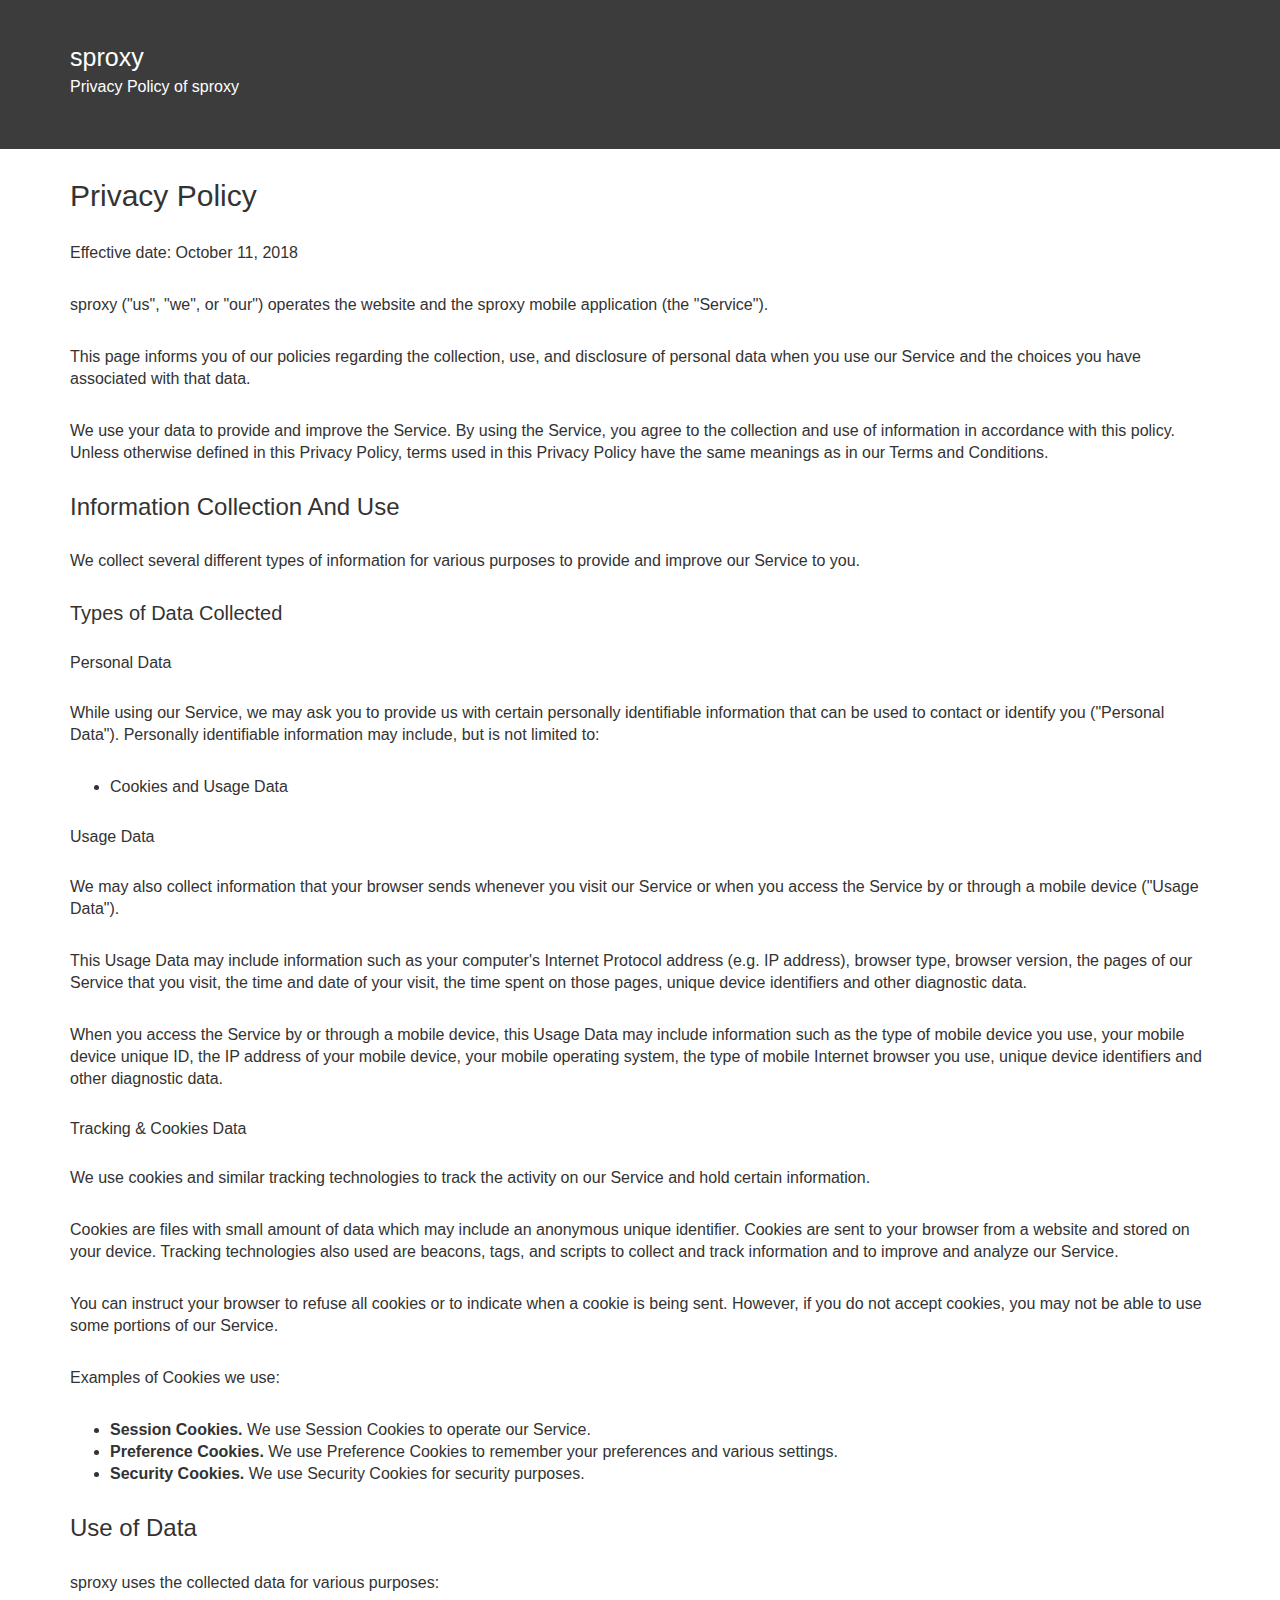
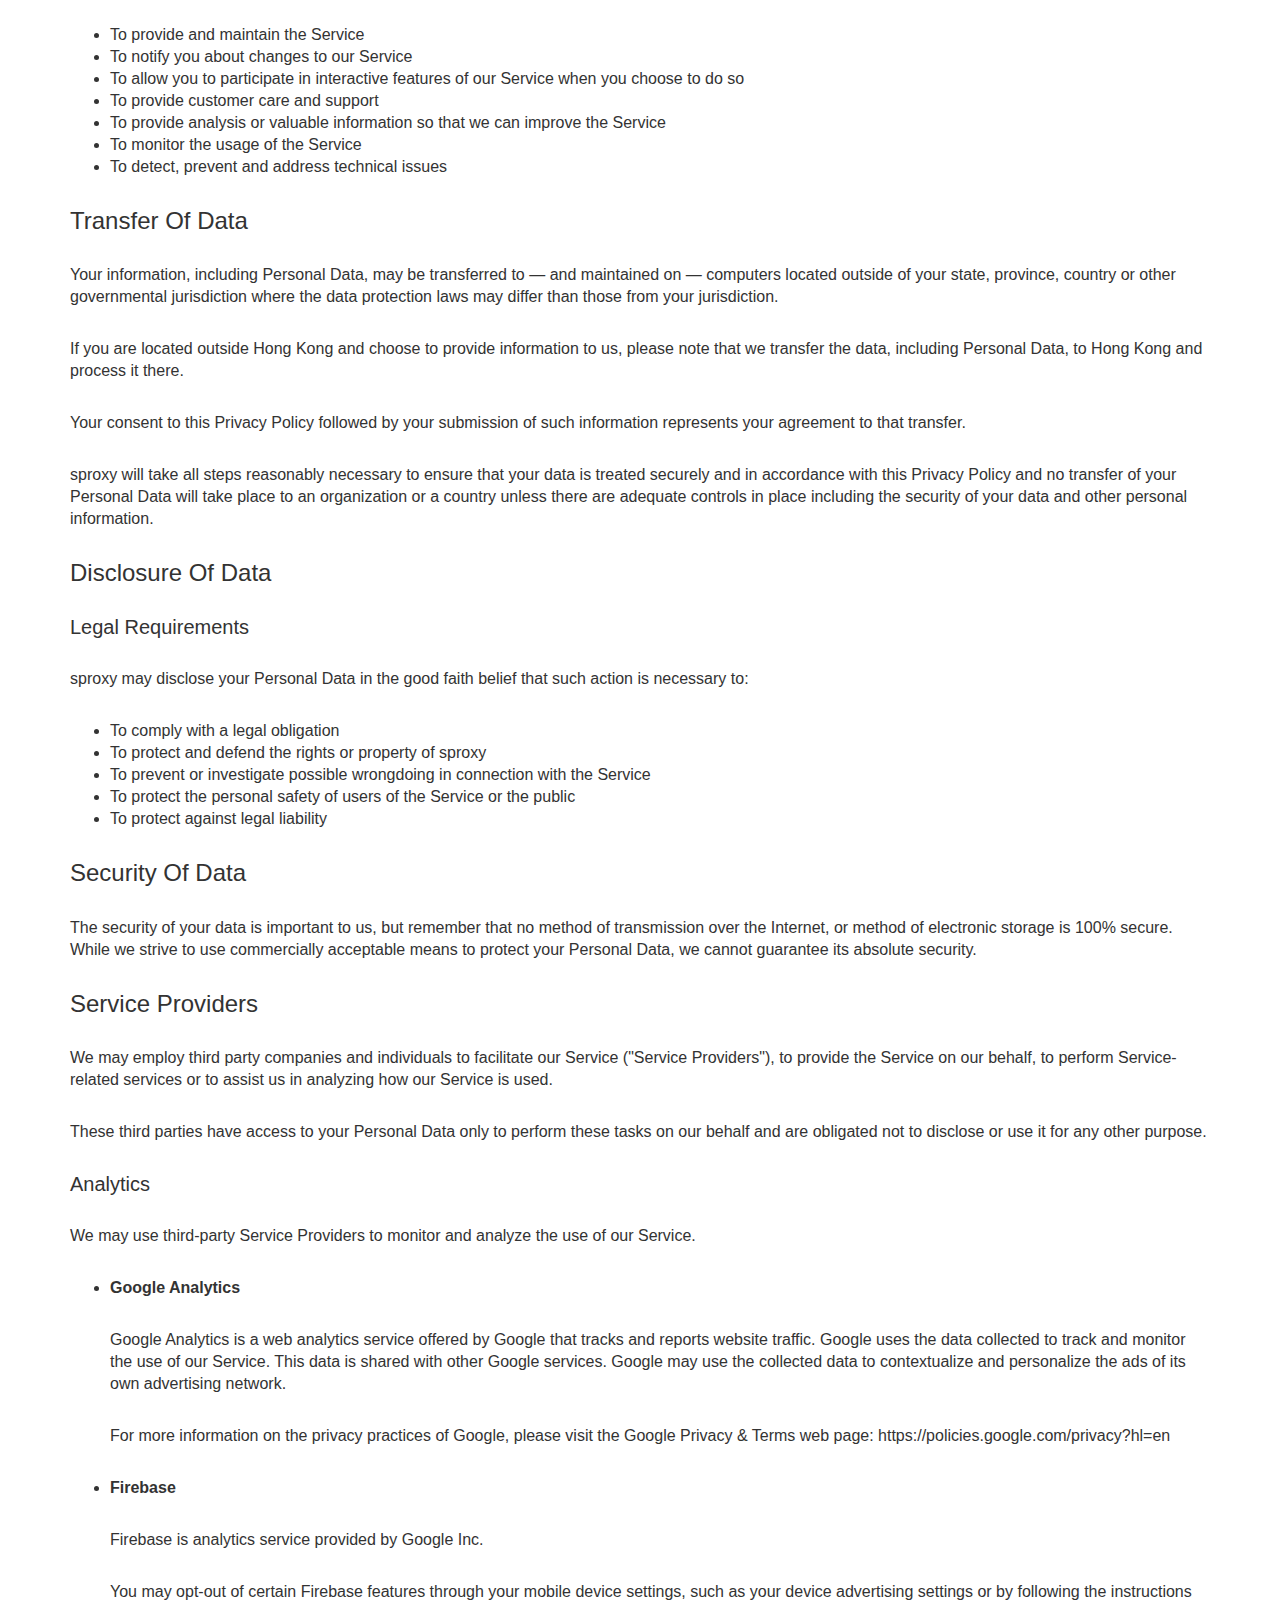
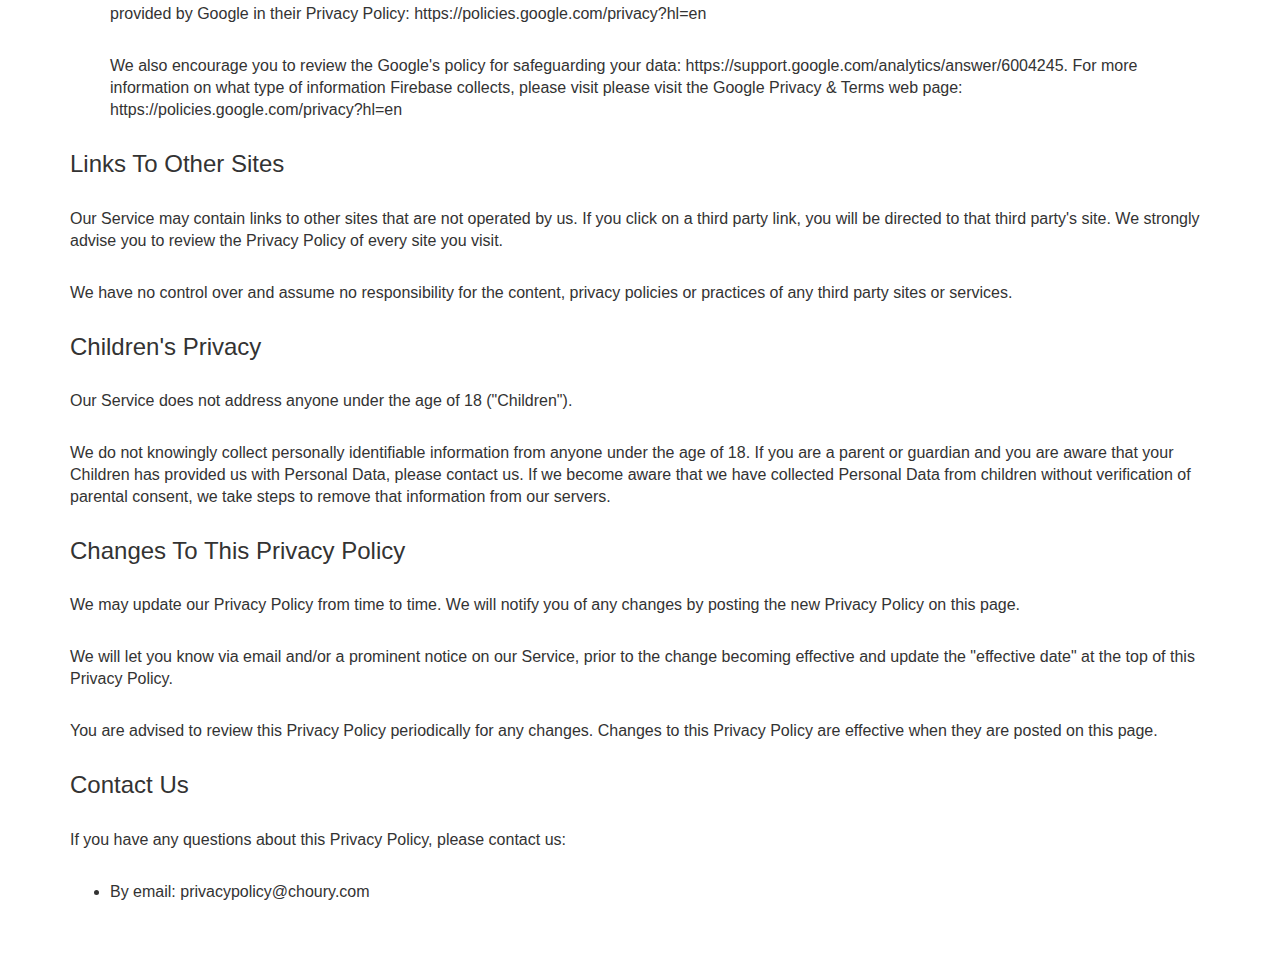
<file: privacypolicy.html>
<!doctype html>
<html>
<head>
<title>Privacy Policy of sproxy </title>

<meta charset="utf-8" />
<meta name="viewport" content="width=device-width, initial-scale=1.0" />
<meta name="msapplication-TileColor" content="#ffffff" />
<meta name="msapplication-TileImage" content="/ms-icon-144x144.png" />
<meta name="theme-color" content="#ffffff" />
<meta name="robots" content="noindex" />

<link href="css/view.min.css" rel="stylesheet" type="text/css" />

</head>
<body class="view-pages">
<div id="wrap">
  <div class="header">
    <div class="container">
      <div class="row">
        <div class="col-md-12">
          <h1>
            sproxy 
          </h1>
          <p>
            Privacy Policy of sproxy
          </p>
        </div>
      </div>
    </div>
  </div>
    
  <div class="policy">
    <div class="container">
      <div class="row">
        <div class="col-md-12">
          <div class="content">
<h1>Privacy Policy</h1>
<p>Effective date: October 11, 2018</p>

<p>sproxy ("us", "we", or "our") operates the  website and the sproxy mobile application (the "Service").</p>

<p>This page informs you of our policies regarding the collection, use, and disclosure of personal data when you use our Service and the choices you have associated with that data.</p>

<p>We use your data to provide and improve the Service. By using the Service, you agree to the collection and use of information in accordance with this policy. Unless otherwise defined in this Privacy Policy, terms used in this Privacy Policy have the same meanings as in our Terms and Conditions.</p>


<h2>Information Collection And Use</h2>

<p>We collect several different types of information for various purposes to provide and improve our Service to you.</p>

<h3>Types of Data Collected</h3>

<h4>Personal Data</h4>

<p>While using our Service, we may ask you to provide us with certain personally identifiable information that can be used to contact or identify you ("Personal Data"). Personally identifiable information may include, but is not limited to:</p>

<ul>
<li>Cookies and Usage Data</li>
</ul>

<h4>Usage Data</h4>

<p>We may also collect information that your browser sends whenever you visit our Service or when you access the Service by or through a mobile device ("Usage Data").</p>
<p>This Usage Data may include information such as your computer's Internet Protocol address (e.g. IP address), browser type, browser version, the pages of our Service that you visit, the time and date of your visit, the time spent on those pages, unique device identifiers and other diagnostic data.</p>
<p>When you access the Service by or through a mobile device, this Usage Data may include information such as the type of mobile device you use, your mobile device unique ID, the IP address of your mobile device, your mobile operating system, the type of mobile Internet browser you use, unique device identifiers and other diagnostic data.</p>

<h4>Tracking &amp; Cookies Data</h4>
<p>We use cookies and similar tracking technologies to track the activity on our Service and hold certain information.</p>
<p>Cookies are files with small amount of data which may include an anonymous unique identifier. Cookies are sent to your browser from a website and stored on your device. Tracking technologies also used are beacons, tags, and scripts to collect and track information and to improve and analyze our Service.</p>
<p>You can instruct your browser to refuse all cookies or to indicate when a cookie is being sent. However, if you do not accept cookies, you may not be able to use some portions of our Service.</p>
<p>Examples of Cookies we use:</p>
<ul>
  <li><strong>Session Cookies.</strong> We use Session Cookies to operate our Service.</li>
  <li><strong>Preference Cookies.</strong> We use Preference Cookies to remember your preferences and various settings.</li>
  <li><strong>Security Cookies.</strong> We use Security Cookies for security purposes.</li>
</ul>

<h2>Use of Data</h2>
    
<p>sproxy uses the collected data for various purposes:</p> 
<ul>
  <li>To provide and maintain the Service</li>
  <li>To notify you about changes to our Service</li>
  <li>To allow you to participate in interactive features of our Service when you choose to do so</li>
  <li>To provide customer care and support</li>
  <li>To provide analysis or valuable information so that we can improve the Service</li>
  <li>To monitor the usage of the Service</li>
  <li>To detect, prevent and address technical issues</li>
</ul>

<h2>Transfer Of Data</h2>
<p>Your information, including Personal Data, may be transferred to — and maintained on — computers located outside of your state, province, country or other governmental jurisdiction where the data protection laws may differ than those from your jurisdiction.</p>
<p>If you are located outside Hong Kong and choose to provide information to us, please note that we transfer the data, including Personal Data, to Hong Kong and process it there.</p>
<p>Your consent to this Privacy Policy followed by your submission of such information represents your agreement to that transfer.</p>
<p>sproxy will take all steps reasonably necessary to ensure that your data is treated securely and in accordance with this Privacy Policy and no transfer of your Personal Data will take place to an organization or a country unless there are adequate controls in place including the security of your data and other personal information.</p>

<h2>Disclosure Of Data</h2>

<h3>Legal Requirements</h3>
<p>sproxy may disclose your Personal Data in the good faith belief that such action is necessary to:</p>
<ul>
  <li>To comply with a legal obligation</li>
  <li>To protect and defend the rights or property of sproxy</li>
  <li>To prevent or investigate possible wrongdoing in connection with the Service</li>
  <li>To protect the personal safety of users of the Service or the public</li>
  <li>To protect against legal liability</li>
</ul>

<h2>Security Of Data</h2>
<p>The security of your data is important to us, but remember that no method of transmission over the Internet, or method of electronic storage is 100% secure. While we strive to use commercially acceptable means to protect your Personal Data, we cannot guarantee its absolute security.</p>

<h2>Service Providers</h2>
<p>We may employ third party companies and individuals to facilitate our Service ("Service Providers"), to provide the Service on our behalf, to perform Service-related services or to assist us in analyzing how our Service is used.</p>
<p>These third parties have access to your Personal Data only to perform these tasks on our behalf and are obligated not to disclose or use it for any other purpose.</p>

<h3>Analytics</h3>
<p>We may use third-party Service Providers to monitor and analyze the use of our Service.</p>    
<ul>
  <li>
    <p><strong>Google Analytics</strong></p>
    <p>Google Analytics is a web analytics service offered by Google that tracks and reports website traffic. Google uses the data collected to track and monitor the use of our Service. This data is shared with other Google services. Google may use the collected data to contextualize and personalize the ads of its own advertising network.</p>
    <p>For more information on the privacy practices of Google, please visit the Google Privacy &amp; Terms web page: <a href="https://policies.google.com/privacy?hl=en">https://policies.google.com/privacy?hl=en</a></p>
  </li>
  <li>
    <p><strong>Firebase</strong></p>
    <p>Firebase is analytics service provided by Google Inc.</p>
    <p>You may opt-out of certain Firebase features through your mobile device settings, such as your device advertising settings or by following the instructions provided by Google in their Privacy Policy: <a href="https://policies.google.com/privacy?hl=en">https://policies.google.com/privacy?hl=en</a></p>
    <p>We also encourage you to review the Google's policy for safeguarding your data: <a href="https://support.google.com/analytics/answer/6004245">https://support.google.com/analytics/answer/6004245</a>. For more information on what type of information Firebase collects, please visit please visit the Google Privacy &amp; Terms web page: <a href="https://policies.google.com/privacy?hl=en">https://policies.google.com/privacy?hl=en</a></p>
  </li>
</ul>


<h2>Links To Other Sites</h2>
<p>Our Service may contain links to other sites that are not operated by us. If you click on a third party link, you will be directed to that third party's site. We strongly advise you to review the Privacy Policy of every site you visit.</p>
<p>We have no control over and assume no responsibility for the content, privacy policies or practices of any third party sites or services.</p>


<h2>Children's Privacy</h2>
<p>Our Service does not address anyone under the age of 18 ("Children").</p>
<p>We do not knowingly collect personally identifiable information from anyone under the age of 18. If you are a parent or guardian and you are aware that your Children has provided us with Personal Data, please contact us. If we become aware that we have collected Personal Data from children without verification of parental consent, we take steps to remove that information from our servers.</p>


<h2>Changes To This Privacy Policy</h2>
<p>We may update our Privacy Policy from time to time. We will notify you of any changes by posting the new Privacy Policy on this page.</p>
<p>We will let you know via email and/or a prominent notice on our Service, prior to the change becoming effective and update the "effective date" at the top of this Privacy Policy.</p>
<p>You are advised to review this Privacy Policy periodically for any changes. Changes to this Privacy Policy are effective when they are posted on this page.</p>


<h2>Contact Us</h2>
<p>If you have any questions about this Privacy Policy, please contact us:</p>
<ul>
  <li>By email: privacypolicy@choury.com</li>
</ul>
          </div>
        </div>
      </div>
    </div>
  </div>
</div>
</body>
</html>
</file>
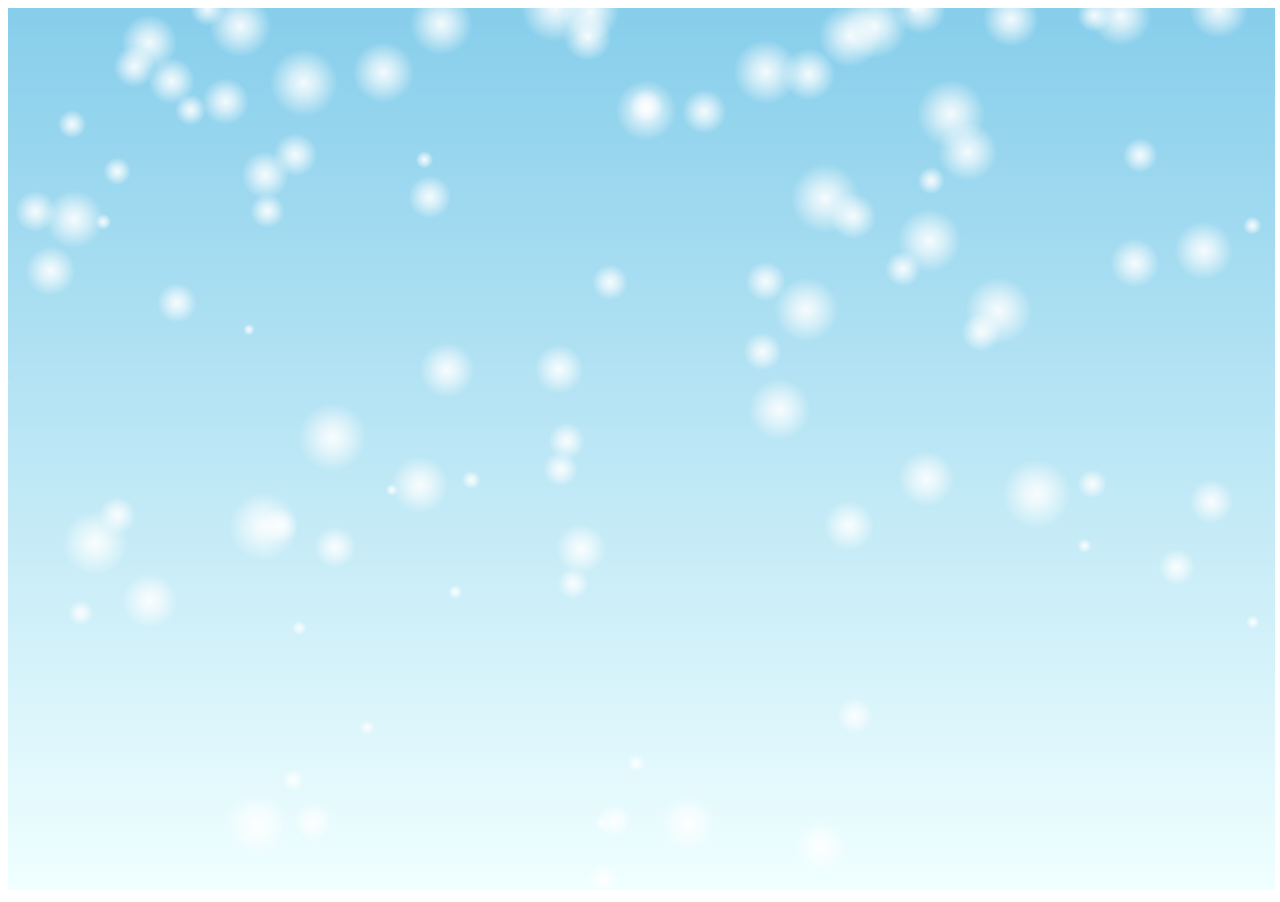
<file: snow.html>
<!DOCTYPE html>
<html>
    <head>
        <meta charset="utf-8"/>
        <title>一个简单的动画</title>
        <script>

// example code from mr doob : http://mrdoob.com/lab/javascript/requestanimationframe/

var canvas, context;
var points = new Array();
var k = 4;

function init() {

    canvas = document.createElement( 'canvas' );
    canvas.width = window.innerWidth * 0.99;
    canvas.height = window.innerHeight * 0.98;

    context = canvas.getContext( '2d' );

    document.body.appendChild( canvas );
    for(var i=0;i<100;i++){
        var x = Math.random() * canvas.width;
        var y = 0;
        var r = Math.random() * 30 + 5;
        var point = {"r":r, start:Math.random()*10000, pos:[{"x":x,"y":y},{"x":x,"y":y}]};
        for(y = 0;y< canvas.height ; y = y+3*r){
            x = x + canvas.width*r/200*Math.random() - canvas.width*r/400;
            point.pos.push({"x":x, "y": y}); 

        }
        point.knot = new Array();
        var n = point.pos.length;
        var detu = 1.0/(n-k+1);
        point.knot[0]=0;
        for(var j =1; j < n-k+2; j++){
            point.knot[j] = point.knot[j-1] + detu;
        } 
        points.push(point);
    }

}

function deboor(ps, knot, k, i, u){
    var denom,alpha;
    var p = new Array();
    for(var j =0;j<k;j++){
        var point = {};
        point.x = ps[i+j].x;
        point.y = ps[i+j].y;
        p.push(point);
    }
    for(var r=1; r<k; ++r) {
        for(var m=k-1; m>=r; m--) {
            var j = m+i-k+1;
            if(j >= 0 && j+k-r < knot.length){
                denom=knot[j+k-r]-knot[j];
                alpha=(u-knot[j])/denom;
                p[m].x=(1-alpha)*p[m-1].x+alpha*p[m].x;
                p[m].y=(1-alpha)*p[m-1].y+alpha*p[m].y;
            }
        }
    }
    return p[k-1];
}

function draw(time) {
    var width = canvas.width;
    var height = canvas.height;

    var global_gradient  =  context.createLinearGradient(0,0, 0, height);   //创建一个线性渐变
    global_gradient.addColorStop(0,"#87CEEB");    //定义黄色渐变色
    global_gradient.addColorStop(1,"#F0FFFF");    //定义红色渐变色

    context.fillStyle = global_gradient;
    context.fillRect( 0, 0, width, height );


    for(var i = 0; i< 100; i++){
        var u = (time * points[i].r/20 + points[i].start)%10000/10000;
        var detu = points[i].knot[1] - points[i].knot[0]
        var point = deboor(points[i].pos, points[i].knot, k, parseInt(u/detu), u);
        var x = point.x;
        var y = point.y;

        var grd = context.createRadialGradient(x, y, 0, x, y, points[i].r);
        grd.addColorStop(0.0, 'rgba(255, 255, 255, 0.900)');
        grd.addColorStop(0.4, 'rgba(255, 255, 255, 0.600)');
        grd.addColorStop(1.0, 'rgba(255, 255, 255, 0.000)');
        context.fillStyle = grd;
        context.beginPath();
        context.arc( x, y, points[i].r, 0, Math.PI * 2, true );
        context.closePath();
        context.fill();
    }

    requestAnimationFrame(draw);
}
window.onload = function(){
    init();
    requestAnimationFrame(draw);
}

        </script>
    </head>
    <body>
    </body>
</html>
</file>
